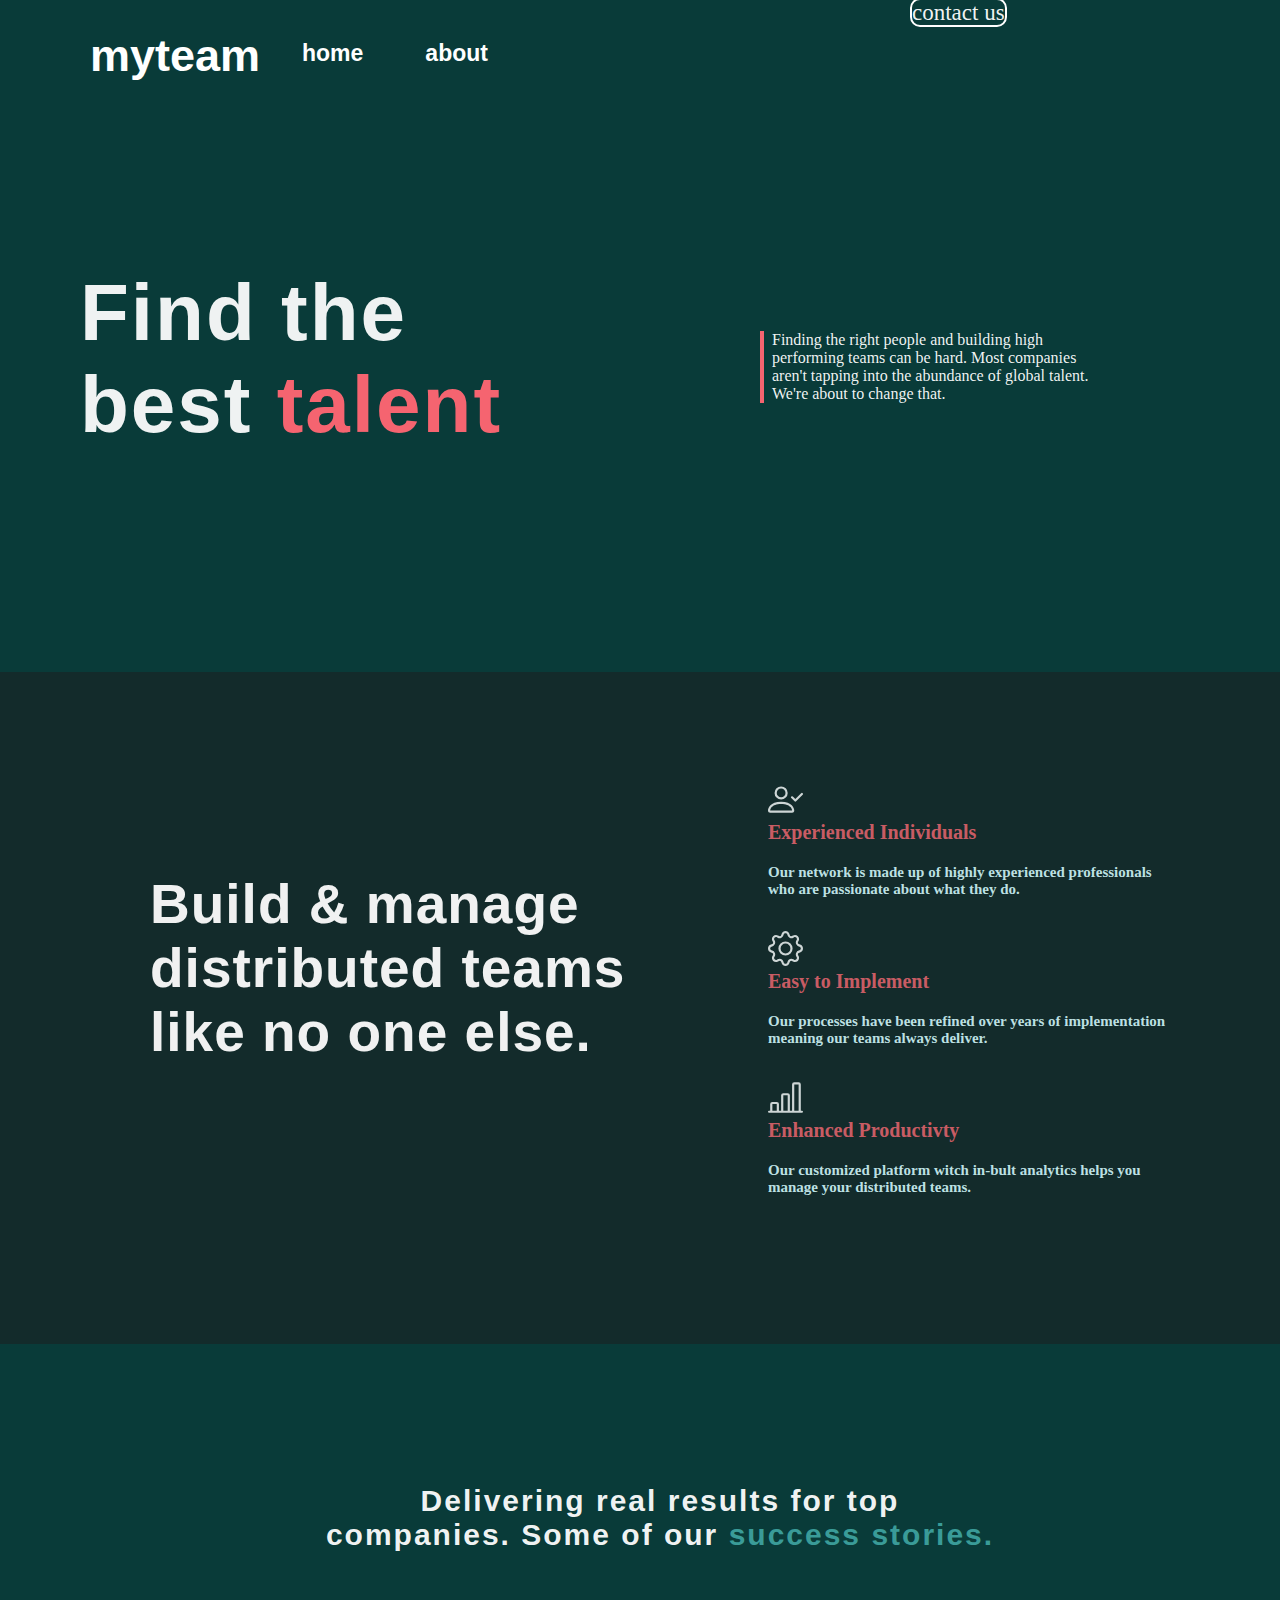
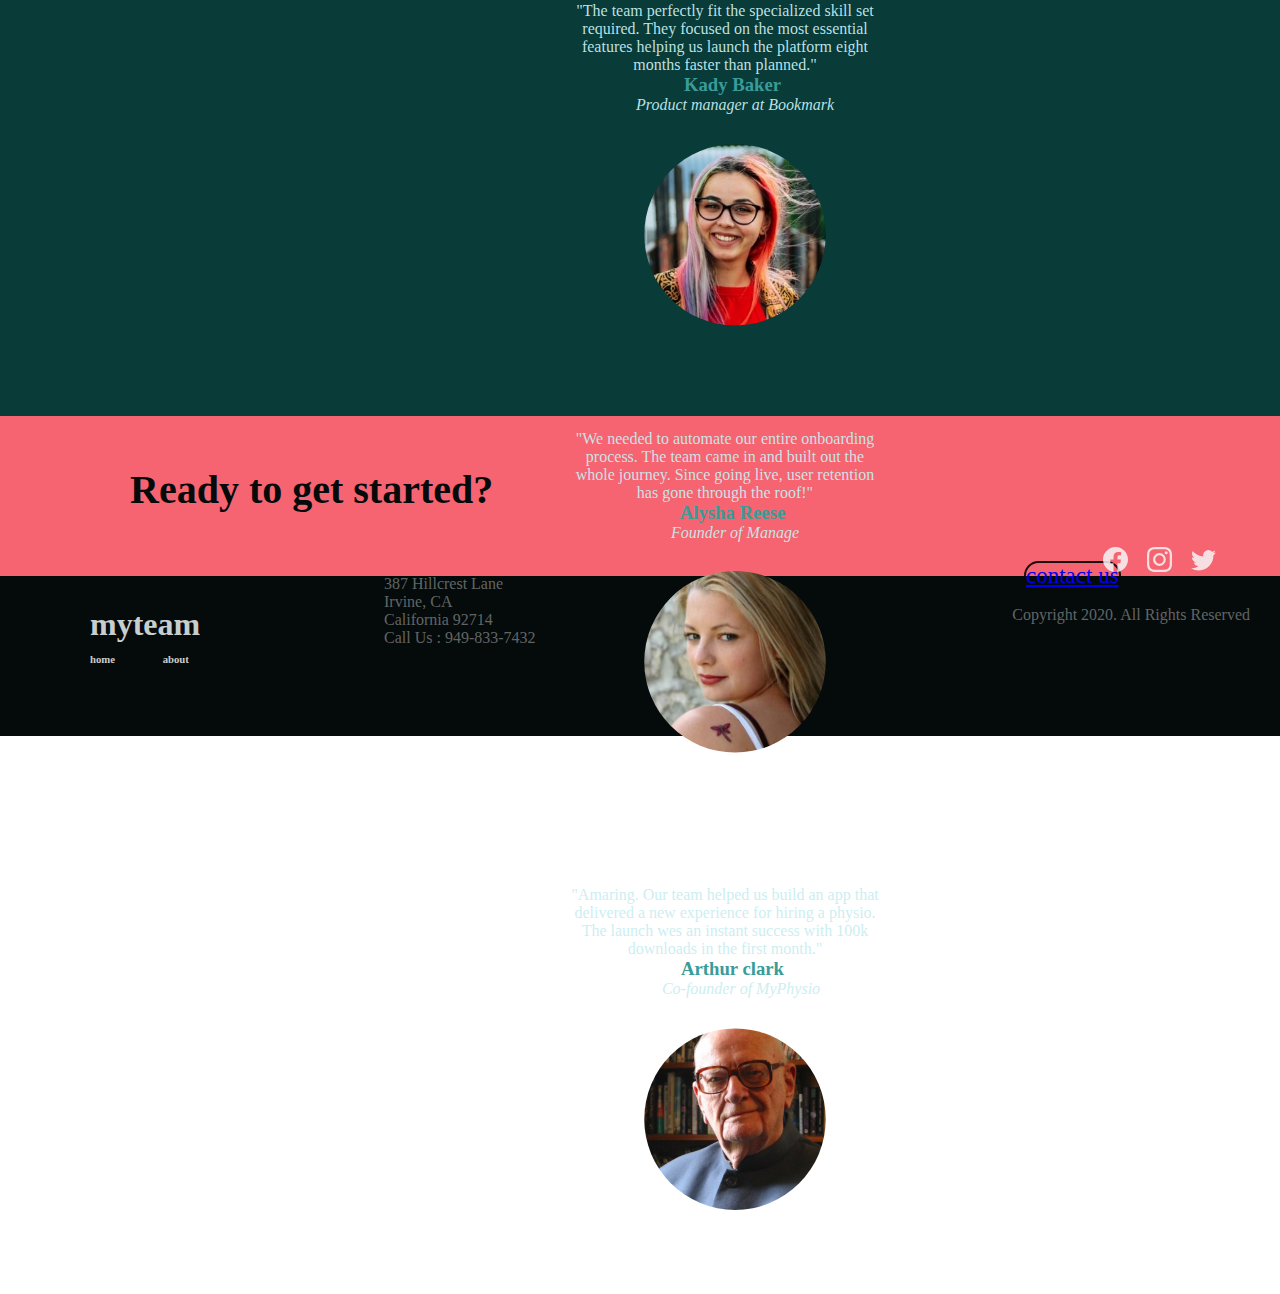
<file: Task 1/index.html>
<!DOCTYPE html>
<html lang="en">

<head>
    <meta charset="UTF-8">
    <meta http-equiv="X-UA-Compatible" content="IE=edge">
    <meta name="viewport" content="width=device-width, initial-scale=1.0">
    <link rel="stylesheet" href="style.css">
    <link href="https://cdn.jsdelivr.net/npm/bootstrap@5.0.2/dist/css/bootstrap.min.css" rel="stylesheet"
        integrity="sha384-EVSTQN3/azprG1Anm3QDgpJLIm9Nao0Yz1ztcQTwFspd3yD65VohhpuuCOmLASjC" crossorigin="anonymous">

    <title>Document</title>
</head>

<body>
    <div class="main">
        <div class="navbar">
            <div class="icon">
                <h2 class="logo">myteam</h2>
            </div>

            <div class="menu">
                <ul>
                    <li><a href="index.html">home</a></li>
                    <li><a href="about.html">about</a></li>
                </ul>
            </div>

            <div class="contact">
                <a class="btn" href="contact.html">contact us</a>
            </div>

        </div>
        <div class="content">
            <h1 class="h1">Find the <br><span>best <span class="col2">talent</span></span></h1>
            <p class="par">Finding the right people and building high <br> performing teams can be hard. Most companies
                <br> aren't tapping into the abundance of global talent. <br> We're about to change that.
            </p>
        </div>
    </div>
    <div class="middle1">
        <h2 class="h21">Build & manage <br> distributed teams <br> like no one else.</h2>
        <div class="imp">
            <svg xmlns="http://www.w3.org/2000/svg" width="35" height="35" fill="currentColor"
                class="bi bi-person-check" viewBox="0 0 16 16">
                <path
                    d="M6 8a3 3 0 1 0 0-6 3 3 0 0 0 0 6zm2-3a2 2 0 1 1-4 0 2 2 0 0 1 4 0zm4 8c0 1-1 1-1 1H1s-1 0-1-1 1-4 6-4 6 3 6 4zm-1-.004c-.001-.246-.154-.986-.832-1.664C9.516 10.68 8.289 10 6 10c-2.29 0-3.516.68-4.168 1.332-.678.678-.83 1.418-.832 1.664h10z" />
                <path fill-rule="evenodd"
                    d="M15.854 5.146a.5.5 0 0 1 0 .708l-3 3a.5.5 0 0 1-.708 0l-1.5-1.5a.5.5 0 0 1 .708-.708L12.5 7.793l2.646-2.647a.5.5 0 0 1 .708 0z" />
            </svg>
            <p class="highred">Experienced Individuals</p>
            <p class="spc">Our network is made up of highly experienced professionals <br> who are passionate about what
                they do.</p>
            <svg xmlns="http://www.w3.org/2000/svg" width="35" height="35" fill="currentColor" class="bi bi-gear"
                viewBox="0 0 16 16">
                <path
                    d="M8 4.754a3.246 3.246 0 1 0 0 6.492 3.246 3.246 0 0 0 0-6.492zM5.754 8a2.246 2.246 0 1 1 4.492 0 2.246 2.246 0 0 1-4.492 0z" />
                <path
                    d="M9.796 1.343c-.527-1.79-3.065-1.79-3.592 0l-.094.319a.873.873 0 0 1-1.255.52l-.292-.16c-1.64-.892-3.433.902-2.54 2.541l.159.292a.873.873 0 0 1-.52 1.255l-.319.094c-1.79.527-1.79 3.065 0 3.592l.319.094a.873.873 0 0 1 .52 1.255l-.16.292c-.892 1.64.901 3.434 2.541 2.54l.292-.159a.873.873 0 0 1 1.255.52l.094.319c.527 1.79 3.065 1.79 3.592 0l.094-.319a.873.873 0 0 1 1.255-.52l.292.16c1.64.893 3.434-.902 2.54-2.541l-.159-.292a.873.873 0 0 1 .52-1.255l.319-.094c1.79-.527 1.79-3.065 0-3.592l-.319-.094a.873.873 0 0 1-.52-1.255l.16-.292c.893-1.64-.902-3.433-2.541-2.54l-.292.159a.873.873 0 0 1-1.255-.52l-.094-.319zm-2.633.283c.246-.835 1.428-.835 1.674 0l.094.319a1.873 1.873 0 0 0 2.693 1.115l.291-.16c.764-.415 1.6.42 1.184 1.185l-.159.292a1.873 1.873 0 0 0 1.116 2.692l.318.094c.835.246.835 1.428 0 1.674l-.319.094a1.873 1.873 0 0 0-1.115 2.693l.16.291c.415.764-.42 1.6-1.185 1.184l-.291-.159a1.873 1.873 0 0 0-2.693 1.116l-.094.318c-.246.835-1.428.835-1.674 0l-.094-.319a1.873 1.873 0 0 0-2.692-1.115l-.292.16c-.764.415-1.6-.42-1.184-1.185l.159-.291A1.873 1.873 0 0 0 1.945 8.93l-.319-.094c-.835-.246-.835-1.428 0-1.674l.319-.094A1.873 1.873 0 0 0 3.06 4.377l-.16-.292c-.415-.764.42-1.6 1.185-1.184l.292.159a1.873 1.873 0 0 0 2.692-1.115l.094-.319z" />
            </svg>
            <p class="highred">Easy to Implement</p>
            <p class="spc">Our processes have been refined over years of implementation <br> meaning our teams always
                deliver.</p>
            <svg xmlns="http://www.w3.org/2000/svg" width="35" height="35" fill="currentColor"
                class="bi bi-bar-chart-line" viewBox="0 0 16 16">
                <path
                    d="M11 2a1 1 0 0 1 1-1h2a1 1 0 0 1 1 1v12h.5a.5.5 0 0 1 0 1H.5a.5.5 0 0 1 0-1H1v-3a1 1 0 0 1 1-1h2a1 1 0 0 1 1 1v3h1V7a1 1 0 0 1 1-1h2a1 1 0 0 1 1 1v7h1V2zm1 12h2V2h-2v12zm-3 0V7H7v7h2zm-5 0v-3H2v3h2z" />
            </svg>
            <p class="highred">Enhanced Productivty</p>
            <p class="spc">Our customized platform witch in-bult analytics helps you <br> manage your distributed teams.
            </p>
        </div>

    </div>
    <div class="middle2">
        <h2 class="h22">Delivering real results for top <br> companies. Some of our <span class="col1">success
                stories.</span></h2>
        <div id="box" class="row align-items-center">
            <div class="col">
                <p>"The team perfectly fit the specialized skill set <br> required. They focused on the most essential
                    <br> features helping us launch the platform eight <br> months faster than planned."
                </p>
                <h3 class="h3">Kady Baker</h3>
                <p class="pro"><i>Product manager at Bookmark</i></p>
                <img src="kady baker.jpg" width="15%" height="auto">
            </div>
            <div class="col">
                <p>"We needed to automate our entire onboarding <br> process. The team came in and built out the <br>
                    whole journey. Since going live, user retention <br> has gone through the roof!"</p>
                <h3 class="h3">Alysha Reese</h3>
                <p class="foun"><i>Founder of Manage</i></p>
                <img src="alysha reese.jpg" width="15%" height="auto">
            </div>
            <div class="col">
                <p>"Amaring. Our team helped us build an app that <br> delivered a new experience for hiring a physio.
                    <br> The launch wes an instant success with 100k <br> downloads in the first month."
                </p>
                <h3 class="h3">Arthur clark</h3>
                <p class="co"><i>Co-founder of MyPhysio</i></p>
                <img src="arthur clarke.jpg" width="15%" height="auto">
            </div>
        </div>

    </div>
    </div>
    <div class="middle3">
        <h2 class="h23">Ready to get started?</h2>
        <div class="mid">
            <a class="btn" href="contact.html">contact us</a>
        </div>

    </div>
    <div class="footer">
        <div class="footname">
            <h1 class="h1f">myteam</h1>
            <h6 class="h6">home <span class="dis">about</span></h6>
        </div>

        <div class="footadd">
            <p>387 Hillcrest Lane <br> Irvine, CA <br> California 92714 <br> Call Us : 949-833-7432</p>
        </div>

        <div class="footlink">
            <div class="link">
                <span class="li">
                    <a href="#"><svg xmlns="http://www.w3.org/2000/svg" width="25" height="25" fill="currentColor"
                            class="bi bi-facebook" viewBox="0 0 16 16">
                            <path
                                d="M16 8.049c0-4.446-3.582-8.05-8-8.05C3.58 0-.002 3.603-.002 8.05c0 4.017 2.926 7.347 6.75 7.951v-5.625h-2.03V8.05H6.75V6.275c0-2.017 1.195-3.131 3.022-3.131.876 0 1.791.157 1.791.157v1.98h-1.009c-.993 0-1.303.621-1.303 1.258v1.51h2.218l-.354 2.326H9.25V16c3.824-.604 6.75-3.934 6.75-7.951z" />
                        </svg></a>
                </span>
                <span class="li">
                    <a href="#"><svg xmlns="http://www.w3.org/2000/svg" width="25" height="25" fill="currentColor"
                            class="bi bi-instagram" viewBox="0 0 16 16">
                            <path
                                d="M8 0C5.829 0 5.556.01 4.703.048 3.85.088 3.269.222 2.76.42a3.917 3.917 0 0 0-1.417.923A3.927 3.927 0 0 0 .42 2.76C.222 3.268.087 3.85.048 4.7.01 5.555 0 5.827 0 8.001c0 2.172.01 2.444.048 3.297.04.852.174 1.433.372 1.942.205.526.478.972.923 1.417.444.445.89.719 1.416.923.51.198 1.09.333 1.942.372C5.555 15.99 5.827 16 8 16s2.444-.01 3.298-.048c.851-.04 1.434-.174 1.943-.372a3.916 3.916 0 0 0 1.416-.923c.445-.445.718-.891.923-1.417.197-.509.332-1.09.372-1.942C15.99 10.445 16 10.173 16 8s-.01-2.445-.048-3.299c-.04-.851-.175-1.433-.372-1.941a3.926 3.926 0 0 0-.923-1.417A3.911 3.911 0 0 0 13.24.42c-.51-.198-1.092-.333-1.943-.372C10.443.01 10.172 0 7.998 0h.003zm-.717 1.442h.718c2.136 0 2.389.007 3.232.046.78.035 1.204.166 1.486.275.373.145.64.319.92.599.28.28.453.546.598.92.11.281.24.705.275 1.485.039.843.047 1.096.047 3.231s-.008 2.389-.047 3.232c-.035.78-.166 1.203-.275 1.485a2.47 2.47 0 0 1-.599.919c-.28.28-.546.453-.92.598-.28.11-.704.24-1.485.276-.843.038-1.096.047-3.232.047s-2.39-.009-3.233-.047c-.78-.036-1.203-.166-1.485-.276a2.478 2.478 0 0 1-.92-.598 2.48 2.48 0 0 1-.6-.92c-.109-.281-.24-.705-.275-1.485-.038-.843-.046-1.096-.046-3.233 0-2.136.008-2.388.046-3.231.036-.78.166-1.204.276-1.486.145-.373.319-.64.599-.92.28-.28.546-.453.92-.598.282-.11.705-.24 1.485-.276.738-.034 1.024-.044 2.515-.045v.002zm4.988 1.328a.96.96 0 1 0 0 1.92.96.96 0 0 0 0-1.92zm-4.27 1.122a4.109 4.109 0 1 0 0 8.217 4.109 4.109 0 0 0 0-8.217zm0 1.441a2.667 2.667 0 1 1 0 5.334 2.667 2.667 0 0 1 0-5.334z" />
                        </svg></a>
                </span>
                <span class="li">
                    <a href="#"><svg xmlns="http://www.w3.org/2000/svg" width="25" height="25" fill="currentColor"
                            class="bi bi-twitter" viewBox="0 0 16 16">
                            <path
                                d="M5.026 15c6.038 0 9.341-5.003 9.341-9.334 0-.14 0-.282-.006-.422A6.685 6.685 0 0 0 16 3.542a6.658 6.658 0 0 1-1.889.518 3.301 3.301 0 0 0 1.447-1.817 6.533 6.533 0 0 1-2.087.793A3.286 3.286 0 0 0 7.875 6.03a9.325 9.325 0 0 1-6.767-3.429 3.289 3.289 0 0 0 1.018 4.382A3.323 3.323 0 0 1 .64 6.575v.045a3.288 3.288 0 0 0 2.632 3.218 3.203 3.203 0 0 1-.865.115 3.23 3.23 0 0 1-.614-.057 3.283 3.283 0 0 0 3.067 2.277A6.588 6.588 0 0 1 .78 13.58a6.32 6.32 0 0 1-.78-.045A9.344 9.344 0 0 0 5.026 15z" />
                        </svg></a>
                </span>
            </div>
            <p class="last">Copyright 2020. All Rights Reserved</p>

        </div>

    </div>
</body>

</html>
</file>
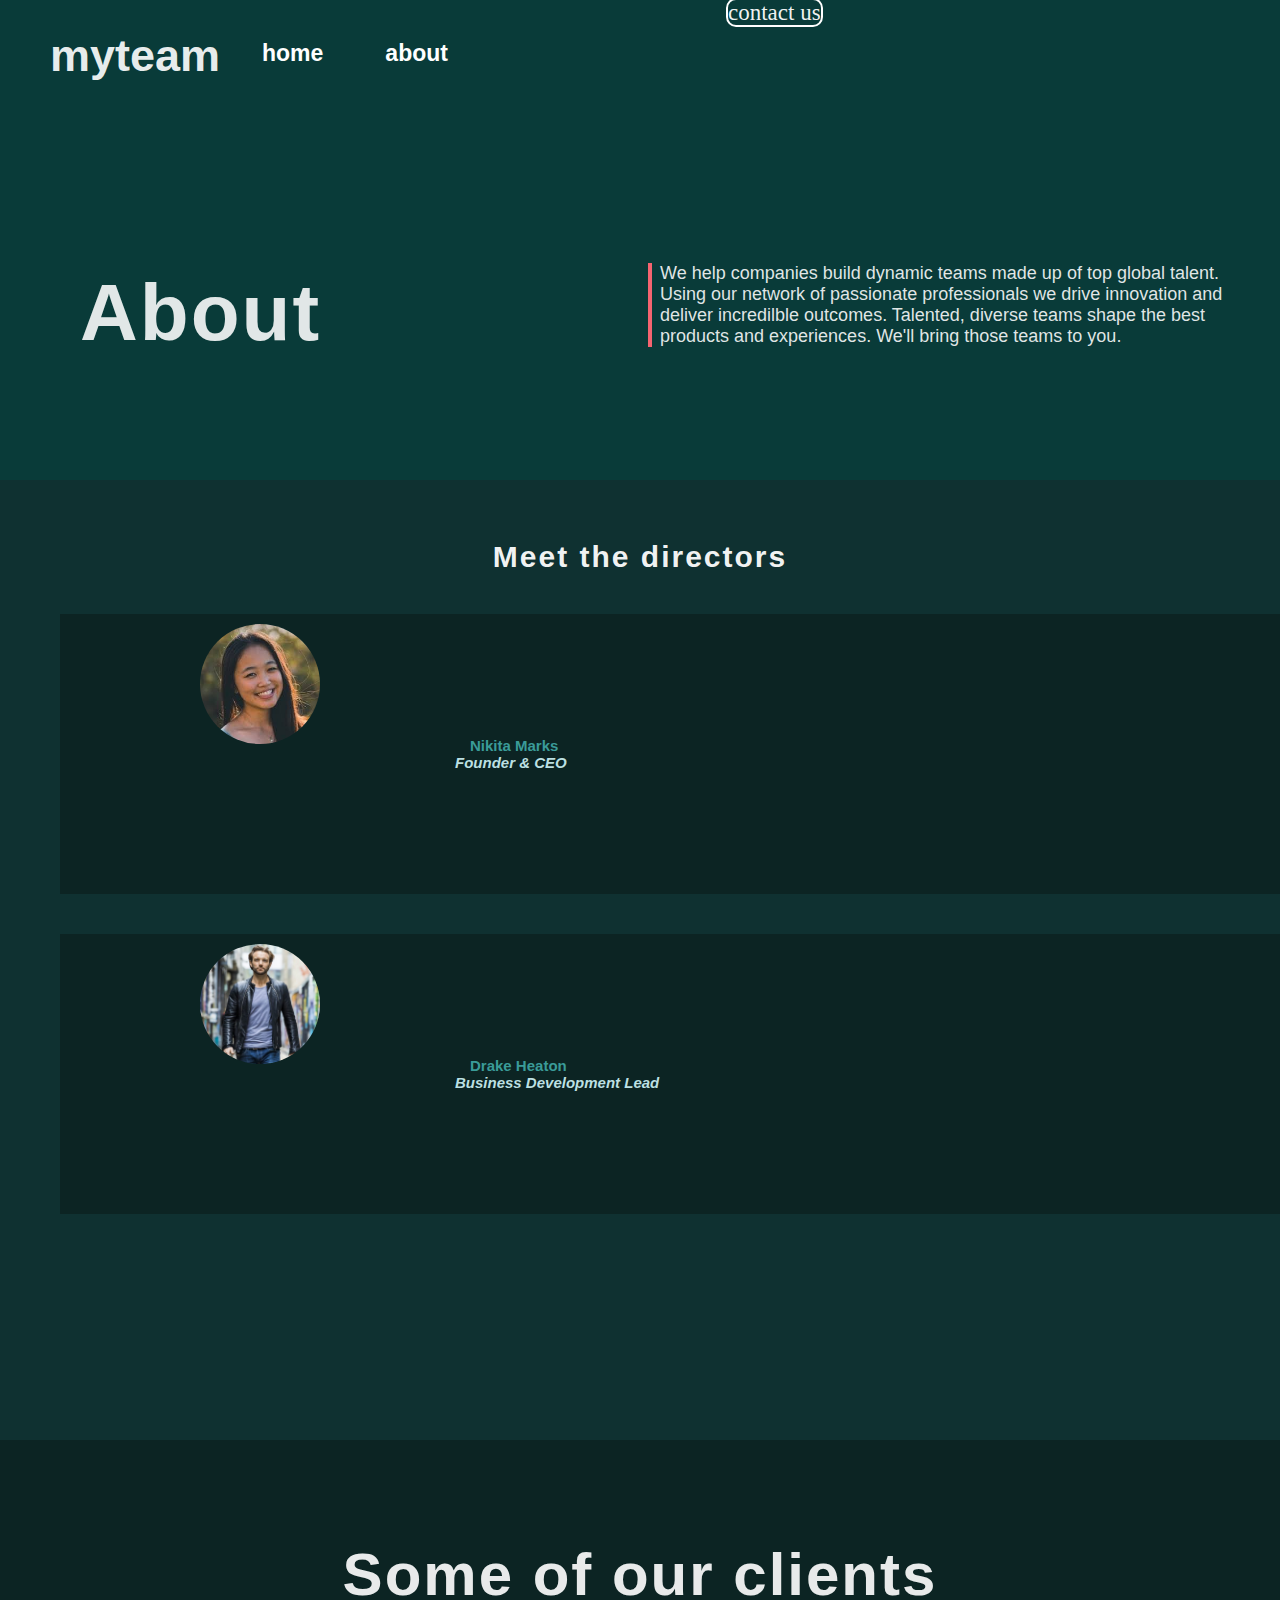
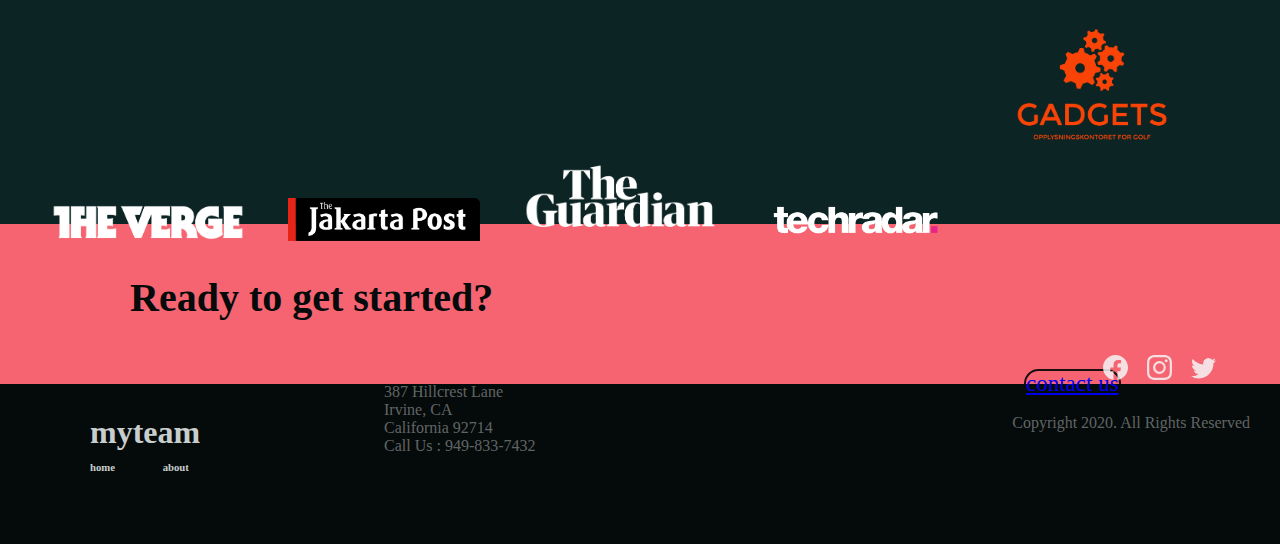
<file: Task 1/about.html>
<!DOCTYPE html>
<html lang="en">

<head>
    <meta charset="UTF-8">
    <meta http-equiv="X-UA-Compatible" content="IE=edge">
    <meta name="viewport" content="width=device-width, initial-scale=1.0">
    <link rel="stylesheet" href="abtstyle.css">
    <link href="https://cdn.jsdelivr.net/npm/bootstrap@5.0.2/dist/css/bootstrap.min.css" rel="stylesheet"
        integrity="sha384-EVSTQN3/azprG1Anm3QDgpJLIm9Nao0Yz1ztcQTwFspd3yD65VohhpuuCOmLASjC" crossorigin="anonymous">
    
    <title>Document</title>
</head>

<body>
    <div class="main">
        <div class="navbar">
            <div class="icon">
                <h2 class="logo">myteam</h2>
            </div>

            <div class="menu">
                <ul>
                    <li><a href="index.html">home</a></li>
                    <li><a href="about.html">about</a></li>
                </ul>
            </div>

            <div class="contact">
                <a class="btn" href="contact.html">contact us</a>
            </div>

        </div>
        <div class="content">
            <h1 class="h1">About</h1>
            <p class="par">We help companies build dynamic teams made up of top global talent. Using our <span>network
                    of
                    passionate professionals we drive innovation and deliver incredilble</span> <span>outcomes.
                    Talented, diverse teams
                    shape the best products and experiences. We'll</span> <span>bring those teams to you.</span>
            </p>
        </div>
    </div>
    <div class="middle1">
        <h2 class="h21">Meet the directors</h2>
        <div class="container">
            <div class="card" id="card1">

                <div class="img"><img src="nikita.jfif" width="120px"></div>
                <div class="content">
                    <h3>Nikita Marks <br><span>Founder & CEO</span></h3>
                </div>
                <a href="#"><svg xmlns="http://www.w3.org/2000/svg" width="40" height="40" fill="currentColor"
                        class="bi bi-plus-circle" onclick="showjs1()" viewBox="0 0 16 16">
                        <path d="M8 15A7 7 0 1 1 8 1a7 7 0 0 1 0 14zm0 1A8 8 0 1 0 8 0a8 8 0 0 0 0 16z" />
                        <path
                            d="M8 4a.5.5 0 0 1 .5.5v3h3a.5.5 0 0 1 0 1h-3v3a.5.5 0 0 1-1 0v-3h-3a.5.5 0 0 1 0-1h3v-3A.5.5 0 0 1 8 4z" />
                    </svg></a>

            </div>

            <div class="card_hidden" id="card1_hidden">
                <h3>Cristian Duncan</h3>
                <p>"Empowered teams create truly<br>amazing products.Set the north<br>star and let them follow it."</p>
                <div class="icons-flex">
                    <i class="bi bi-twitter"></i>
                    <i class="bi bi-linkedin"></i>
                </div>
                <svg xmlns="http://www.w3.org/2000/svg" width="40" height="40" fill="currentColor" class="bi bi-x-circle-fill" onclick="hidejs1()" viewBox="0 0 16 16">
                    <path d="M16 8A8 8 0 1 1 0 8a8 8 0 0 1 16 0zM5.354 4.646a.5.5 0 1 0-.708.708L7.293 8l-2.647 2.646a.5.5 0 0 0 .708.708L8 8.707l2.646 2.647a.5.5 0 0 0 .708-.708L8.707 8l2.647-2.646a.5.5 0 0 0-.708-.708L8 7.293 5.354 4.646z"/>
                  </svg>
            </div>

            <div class="card" id="card2">

                <div class="img"><img src="cristian.jfif" width="120px"></div>
                <div class="content">
                    <h3>Cristian Duncan <br><span>Co-founder & COO</span></h3>
                </div>
                <a href="#"><svg xmlns="http://www.w3.org/2000/svg" width="40" height="40" fill="currentColor"
                        class="bi bi-plus-circle" onclick="showjs2()" viewBox="0 0 16 16">
                        <path d="M8 15A7 7 0 1 1 8 1a7 7 0 0 1 0 14zm0 1A8 8 0 1 0 8 0a8 8 0 0 0 0 16z" />
                        <path
                            d="M8 4a.5.5 0 0 1 .5.5v3h3a.5.5 0 0 1 0 1h-3v3a.5.5 0 0 1-1 0v-3h-3a.5.5 0 0 1 0-1h3v-3A.5.5 0 0 1 8 4z" />
                    </svg></a>

            </div>

            <div class="card_hidden" id="card2_hidden">
                <h5>Cristian Duncan</h5>
                <p>"Empowered teams create truly<br>amazing products.Set the north<br>star and let them follow it."</p>
                <div class="icons-flex">
                    <i class="bi bi-twitter"></i>
                    <i class="bi bi-linkedin"></i>
                </div>
                <i class="bi bi-x-circle-fill plusicon" onclick="hidejs2()"></i>
            </div>

            <div class="card" id="card3">

                <div class="img"><img src="cruz.jpg" width="120px"></div>
                <div class="content">
                    <h3>Cruz Hamer <br><span>Co-founder & CTO</span></h3>
                </div>
                <a href="#"><svg xmlns="http://www.w3.org/2000/svg" width="40" height="40" fill="currentColor"
                        class="bi bi-plus-circle" onclick="showjs3()" viewBox="0 0 16 16">
                        <path d="M8 15A7 7 0 1 1 8 1a7 7 0 0 1 0 14zm0 1A8 8 0 1 0 8 0a8 8 0 0 0 0 16z" />
                        <path
                            d="M8 4a.5.5 0 0 1 .5.5v3h3a.5.5 0 0 1 0 1h-3v3a.5.5 0 0 1-1 0v-3h-3a.5.5 0 0 1 0-1h3v-3A.5.5 0 0 1 8 4z" />
                    </svg></a>

            </div>

            <div class="card_hidden" id="card3_hidden">
                <h5>Cristian Duncan</h5>
                <p>"Empowered teams create truly<br>amazing products.Set the north<br>star and let them follow it."</p>
                <div class="icons-flex">
                    <i class="bi bi-twitter"></i>
                    <i class="bi bi-linkedin"></i>
                </div>
                <i class="bi bi-x-circle-fill plusicon" onclick="hidejs3()"></i>
            </div>

        </div>
        <div class="container">
            <div class="card" id="card4">

                <div class="img"><img src="drake.jpg" width="120px"></div>
                <div class="content">
                    <h3>Drake Heaton<br><span>Business Development Lead</span></h3>

                </div>
                <a href="#"><svg xmlns="http://www.w3.org/2000/svg" width="40" height="40" fill="currentColor"
                        class="bi bi-plus-circle" onclick="showjs4()" viewBox="0 0 16 16">
                        <path d="M8 15A7 7 0 1 1 8 1a7 7 0 0 1 0 14zm0 1A8 8 0 1 0 8 0a8 8 0 0 0 0 16z" />
                        <path
                            d="M8 4a.5.5 0 0 1 .5.5v3h3a.5.5 0 0 1 0 1h-3v3a.5.5 0 0 1-1 0v-3h-3a.5.5 0 0 1 0-1h3v-3A.5.5 0 0 1 8 4z" />
                    </svg></a>

            </div>

            <div class="card_hidden" id="card4_hidden">
                <h5>Cristian Duncan</h5>
                <p>"Empowered teams create truly<br>amazing products.Set the north<br>star and let them follow it."</p>
                <div class="icons-flex">
                    <i class="bi bi-twitter"></i>
                    <i class="bi bi-linkedin"></i>
                </div>
                <i class="bi bi-x-circle-fill plusicon" onclick="hidejs4()"></i>
            </div>

            <div class="card" id="card5">

                <div class="img"><img src="griffin.jfif" width="120px"></div>
                <div class="content">

                    <h3>Griffin Wise <br><span>Lead Marketing</span></h3>
                </div>
                <a href="#"><svg xmlns="http://www.w3.org/2000/svg" width="40" height="40" fill="currentColor"
                        class="bi bi-plus-circle" onclick="showjs5()" viewBox="0 0 16 16">
                        <path d="M8 15A7 7 0 1 1 8 1a7 7 0 0 1 0 14zm0 1A8 8 0 1 0 8 0a8 8 0 0 0 0 16z" />
                        <path
                            d="M8 4a.5.5 0 0 1 .5.5v3h3a.5.5 0 0 1 0 1h-3v3a.5.5 0 0 1-1 0v-3h-3a.5.5 0 0 1 0-1h3v-3A.5.5 0 0 1 8 4z" />
                    </svg></a>

            </div>

            <div class="card_hidden" id="card5_hidden">
                <h5>Cristian Duncan</h5>
                <p>"Empowered teams create truly<br>amazing products.Set the north<br>star and let them follow it."</p>
                <div class="icons-flex">
                    <i class="bi bi-twitter"></i>
                    <i class="bi bi-linkedin"></i>
                </div>
                <i class="bi bi-x-circle-fill plusicon" onclick="hidejs5()"></i>
            </div>

            <div class="card" id="card6">

                <div class="img"><img src="aden.jfif" width="120px"></div>
                <div class="content">
                    <h3>Aden Allan <br><span>Business Analyist</span></h3>
                </div>
                <a href="#"><svg xmlns="http://www.w3.org/2000/svg" width="40" height="40" fill="currentColor"
                        class="bi bi-plus-circle" onclick="showjs6()" viewBox="0 0 16 16">
                        <path d="M8 15A7 7 0 1 1 8 1a7 7 0 0 1 0 14zm0 1A8 8 0 1 0 8 0a8 8 0 0 0 0 16z" />
                        <path
                            d="M8 4a.5.5 0 0 1 .5.5v3h3a.5.5 0 0 1 0 1h-3v3a.5.5 0 0 1-1 0v-3h-3a.5.5 0 0 1 0-1h3v-3A.5.5 0 0 1 8 4z" />
                    </svg></a>

            </div>

            <div class="card_hidden" id="card6_hidden">
                <h5>Cristian Duncan</h5>
                <p>"Empowered teams create truly<br>amazing products.Set the north<br>star and let them follow it."</p>
                <div class="icons-flex">
                    <i class="bi bi-twitter"></i>
                    <i class="bi bi-linkedin"></i>
                </div>
                <i class="bi bi-x-circle-fill plusicon" onclick="hidejs6()"></i>
            </div>

        </div>
    </div>
    <div class="middle2">
        <h2 class="h22">Some of our clients</h2>
        <div class="text">
            <span><img class="img1" src="theverge.png" width="15%" height="auto"></span>
            <span><img class="img2" src="thejakartapost.png" width="15%" height="auto"></span>
            <span><img class="img3" src="theguardian.png" width="15%" height="auto"></span>
            <span><img class="img4" src="techradar.png" width="15%" height="auto"></span>
            <span><img class="img5" src="gadgets.png" width="15%" height="auto"></span>
        </div>

    </div>
    </div>
    <div class="middle3">
        <h2 class="h23">Ready to get started?</h2>
        <div class="mid">
            <a class="btn" href="contact.html">contact us</a>
        </div>

    </div>
    <div class="footer">
        <div class="footname">
            <h1 class="h1f">myteam</h1>
            <h6 class="h6">home <span class="dis">about</span></h6>
        </div>

        <div class="footadd">
            <p>387 Hillcrest Lane <br> Irvine, CA <br> California 92714 <br> Call Us : 949-833-7432</p>
        </div>

        <div class="footlink">
            <div class="link">
                <span class="li">
                    <a href="#"><svg xmlns="http://www.w3.org/2000/svg" width="25" height="25" fill="currentColor"
                            class="bi bi-facebook" viewBox="0 0 16 16">
                            <path
                                d="M16 8.049c0-4.446-3.582-8.05-8-8.05C3.58 0-.002 3.603-.002 8.05c0 4.017 2.926 7.347 6.75 7.951v-5.625h-2.03V8.05H6.75V6.275c0-2.017 1.195-3.131 3.022-3.131.876 0 1.791.157 1.791.157v1.98h-1.009c-.993 0-1.303.621-1.303 1.258v1.51h2.218l-.354 2.326H9.25V16c3.824-.604 6.75-3.934 6.75-7.951z" />
                        </svg></a>
                </span>
                <span class="li">
                    <a href="#"><svg xmlns="http://www.w3.org/2000/svg" width="25" height="25" fill="currentColor"
                            class="bi bi-instagram" viewBox="0 0 16 16">
                            <path
                                d="M8 0C5.829 0 5.556.01 4.703.048 3.85.088 3.269.222 2.76.42a3.917 3.917 0 0 0-1.417.923A3.927 3.927 0 0 0 .42 2.76C.222 3.268.087 3.85.048 4.7.01 5.555 0 5.827 0 8.001c0 2.172.01 2.444.048 3.297.04.852.174 1.433.372 1.942.205.526.478.972.923 1.417.444.445.89.719 1.416.923.51.198 1.09.333 1.942.372C5.555 15.99 5.827 16 8 16s2.444-.01 3.298-.048c.851-.04 1.434-.174 1.943-.372a3.916 3.916 0 0 0 1.416-.923c.445-.445.718-.891.923-1.417.197-.509.332-1.09.372-1.942C15.99 10.445 16 10.173 16 8s-.01-2.445-.048-3.299c-.04-.851-.175-1.433-.372-1.941a3.926 3.926 0 0 0-.923-1.417A3.911 3.911 0 0 0 13.24.42c-.51-.198-1.092-.333-1.943-.372C10.443.01 10.172 0 7.998 0h.003zm-.717 1.442h.718c2.136 0 2.389.007 3.232.046.78.035 1.204.166 1.486.275.373.145.64.319.92.599.28.28.453.546.598.92.11.281.24.705.275 1.485.039.843.047 1.096.047 3.231s-.008 2.389-.047 3.232c-.035.78-.166 1.203-.275 1.485a2.47 2.47 0 0 1-.599.919c-.28.28-.546.453-.92.598-.28.11-.704.24-1.485.276-.843.038-1.096.047-3.232.047s-2.39-.009-3.233-.047c-.78-.036-1.203-.166-1.485-.276a2.478 2.478 0 0 1-.92-.598 2.48 2.48 0 0 1-.6-.92c-.109-.281-.24-.705-.275-1.485-.038-.843-.046-1.096-.046-3.233 0-2.136.008-2.388.046-3.231.036-.78.166-1.204.276-1.486.145-.373.319-.64.599-.92.28-.28.546-.453.92-.598.282-.11.705-.24 1.485-.276.738-.034 1.024-.044 2.515-.045v.002zm4.988 1.328a.96.96 0 1 0 0 1.92.96.96 0 0 0 0-1.92zm-4.27 1.122a4.109 4.109 0 1 0 0 8.217 4.109 4.109 0 0 0 0-8.217zm0 1.441a2.667 2.667 0 1 1 0 5.334 2.667 2.667 0 0 1 0-5.334z" />
                        </svg></a>
                </span>
                <span class="li">
                    <a href="#"><svg xmlns="http://www.w3.org/2000/svg" width="25" height="25" fill="currentColor"
                            class="bi bi-twitter" viewBox="0 0 16 16">
                            <path
                                d="M5.026 15c6.038 0 9.341-5.003 9.341-9.334 0-.14 0-.282-.006-.422A6.685 6.685 0 0 0 16 3.542a6.658 6.658 0 0 1-1.889.518 3.301 3.301 0 0 0 1.447-1.817 6.533 6.533 0 0 1-2.087.793A3.286 3.286 0 0 0 7.875 6.03a9.325 9.325 0 0 1-6.767-3.429 3.289 3.289 0 0 0 1.018 4.382A3.323 3.323 0 0 1 .64 6.575v.045a3.288 3.288 0 0 0 2.632 3.218 3.203 3.203 0 0 1-.865.115 3.23 3.23 0 0 1-.614-.057 3.283 3.283 0 0 0 3.067 2.277A6.588 6.588 0 0 1 .78 13.58a6.32 6.32 0 0 1-.78-.045A9.344 9.344 0 0 0 5.026 15z" />
                        </svg></a>
                </span>
            </div>
            <p class="last">Copyright 2020. All Rights Reserved</p>

        </div>

    </div>

    <script>
        var btn1=document.getElementById("card1");
        var close1=document.getElementById("card1_hidden");
        function showjs1(){
            card1.style.display="none";
            card1_hidden.style.display="block";
        }
        function hidejs1(){
            card1.style.display="block";
            card1_hidden.style.display="none";
        }
        var btn2=document.getElementById("card2");
        var close2=document.getElementById("card2_hidden");
        function showjs2(){
            card2.style.display="none";
            card2_hidden.style.display="block";
        }
        function hidejs2(){
            card2.style.display="block";
            card2_hidden.style.display="none";
        }
        var btn3=document.getElementById("card3");
        var close3=document.getElementById("card3_hidden");
        function showjs3(){
            card3.style.display="none";
            card3_hidden.style.display="block";
        }
        function hidejs3(){
            card3.style.display="block";
            card3_hidden.style.display="none";
        }
        var btn4=document.getElementById("card4");
        var close4=document.getElementById("card4_hidden");
        function showjs4(){
            card4.style.display="none";
            card4_hidden.style.display="block";
        }
        function hidejs4(){
            card4.style.display="block";
            card4_hidden.style.display="none";
        }
        var btn5=document.getElementById("card5");
        var close5=document.getElementById("card5_hidden");
        function showjs5(){
            card5.style.display="none";
            card5_hidden.style.display="block";
        }
        function hidejs5(){
            card5.style.display="block";
            card5_hidden.style.display="none";
        }
        var btn6=document.getElementById("card6");
        var close6=document.getElementById("card6_hidden");
        function showjs6(){
            card6.style.display="none";
            card6_hidden.style.display="block";
        }
        function hidejs6(){
            card6.style.display="block";
            card6_hidden.style.display="none";
        }
    </script>

</body>

</html>
</file>
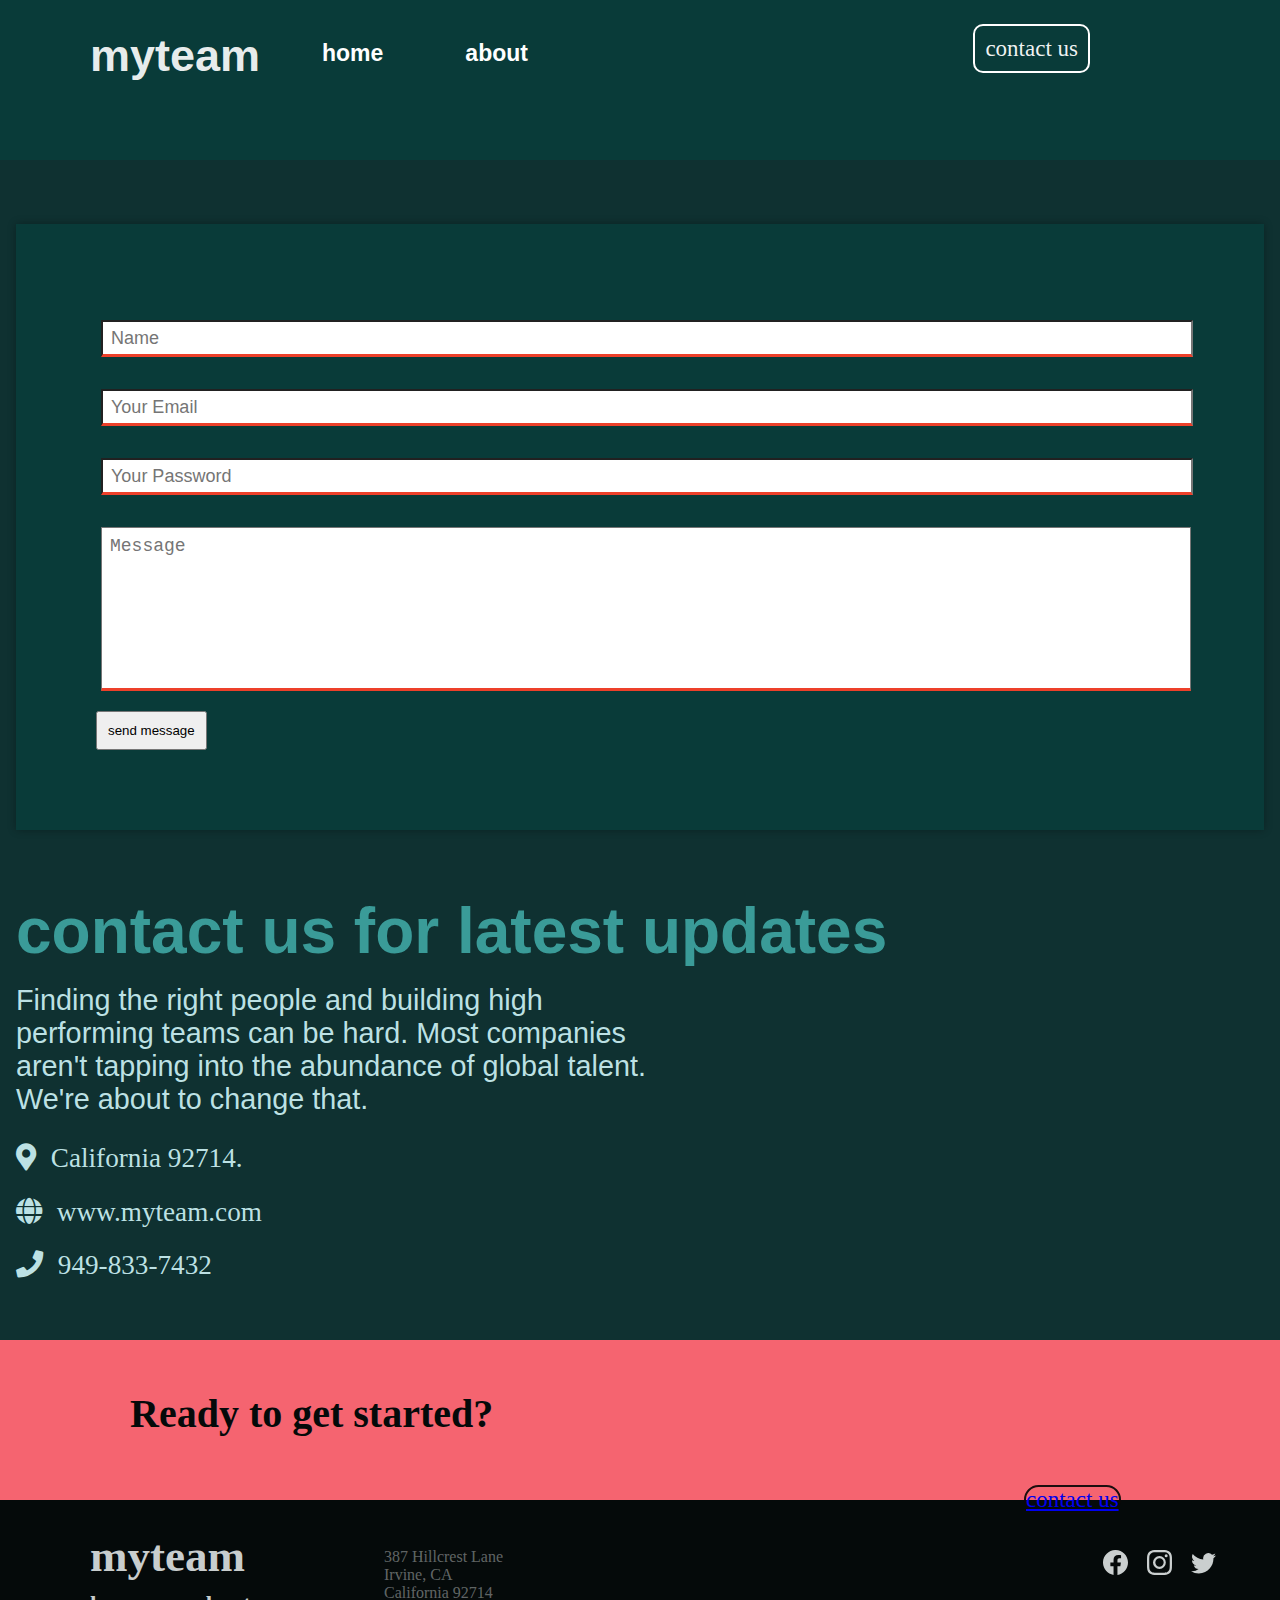
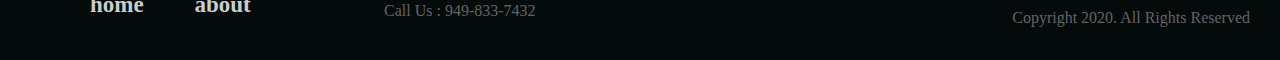
<file: Task 1/contact.html>
<!DOCTYPE html>
<html lang="en">

<head>
    <meta charset="UTF-8">
    <meta http-equiv="X-UA-Compatible" content="IE=edge">
    <meta name="viewport" content="width=device-width, initial-scale=1.0">
    <link rel="stylesheet" href="constyle.css">
    <link rel="stylesheet" href="https://cdnjs.cloudflare.com/ajax/libs/font-awesome/5.15.2/css/all.min.css">

    <title>Contact</title>
</head>
<body>
    <div class="main">
        <div class="navbar">
            <div class="icon">
                <h2 class="logo">myteam</h2>
            </div>

            <div class="menu">
                <ul>
                    <li><a href="index.html">home</a></li>
                    <li><a href="about.html">about</a></li>
                </ul>
            </div>

            <div class="contact">
                <a class="btn" href="contact.html">contact us</a>
            </div>

        </div>
    </div>
    <section class="contact1">

        <form class="form" action="">
    
            <input type="text" class="box" placeholder="name">
            <input type="email" class="box" placeholder="your email">
            <input type="password" class="box" placeholder="your password">
            <textarea name="" id="" cols="30" rows="10" class="box message" placeholder="message"></textarea>
        
            <input type="submit" class="btn1" value="send message">
        
        </form>
        
        <div class="content">
        
            <h3>contact us for latest updates</h3>
            <p>Finding the right people and building high <br> performing teams can be hard. Most companies
                <br> aren't tapping into the abundance of global talent. <br> We're about to change that.</p>
            <div class="icons">
                <i class="fas fa-map-marker-alt"></i> California 92714.
            </div>
            <div class="icons">
                <i class="fas fa-globe"></i> www.myteam.com
            </div>
            <div class="icons">
                <i class="fas fa-phone"></i> 949-833-7432
            </div>
        
        </div>
    
    </section>
    <div class="middle3">
        <h2 class="h23">Ready to get started?</h2>
        <div class="mid11">
            <a class="btn11" href="contact.html">contact us</a>
        </div>

    </div>
    <div class="footer">
        <div class="footname">
            <h1 class="h1f">myteam</h1>
            <h6 class="h6">home <span class="dis">about</span></h6>
        </div>

        <div class="footadd">
            <p>387 Hillcrest Lane <br> Irvine, CA <br> California 92714 <br> Call Us : 949-833-7432</p>
        </div>

        <div class="footlink">
            <div class="link">
                <span class="li">
                    <a href="#"><svg xmlns="http://www.w3.org/2000/svg" width="25" height="25" fill="currentColor"
                            class="bi bi-facebook" viewBox="0 0 16 16">
                            <path
                                d="M16 8.049c0-4.446-3.582-8.05-8-8.05C3.58 0-.002 3.603-.002 8.05c0 4.017 2.926 7.347 6.75 7.951v-5.625h-2.03V8.05H6.75V6.275c0-2.017 1.195-3.131 3.022-3.131.876 0 1.791.157 1.791.157v1.98h-1.009c-.993 0-1.303.621-1.303 1.258v1.51h2.218l-.354 2.326H9.25V16c3.824-.604 6.75-3.934 6.75-7.951z" />
                        </svg></a>
                </span>
                <span class="li">
                    <a href="#"><svg xmlns="http://www.w3.org/2000/svg" width="25" height="25" fill="currentColor"
                            class="bi bi-instagram" viewBox="0 0 16 16">
                            <path
                                d="M8 0C5.829 0 5.556.01 4.703.048 3.85.088 3.269.222 2.76.42a3.917 3.917 0 0 0-1.417.923A3.927 3.927 0 0 0 .42 2.76C.222 3.268.087 3.85.048 4.7.01 5.555 0 5.827 0 8.001c0 2.172.01 2.444.048 3.297.04.852.174 1.433.372 1.942.205.526.478.972.923 1.417.444.445.89.719 1.416.923.51.198 1.09.333 1.942.372C5.555 15.99 5.827 16 8 16s2.444-.01 3.298-.048c.851-.04 1.434-.174 1.943-.372a3.916 3.916 0 0 0 1.416-.923c.445-.445.718-.891.923-1.417.197-.509.332-1.09.372-1.942C15.99 10.445 16 10.173 16 8s-.01-2.445-.048-3.299c-.04-.851-.175-1.433-.372-1.941a3.926 3.926 0 0 0-.923-1.417A3.911 3.911 0 0 0 13.24.42c-.51-.198-1.092-.333-1.943-.372C10.443.01 10.172 0 7.998 0h.003zm-.717 1.442h.718c2.136 0 2.389.007 3.232.046.78.035 1.204.166 1.486.275.373.145.64.319.92.599.28.28.453.546.598.92.11.281.24.705.275 1.485.039.843.047 1.096.047 3.231s-.008 2.389-.047 3.232c-.035.78-.166 1.203-.275 1.485a2.47 2.47 0 0 1-.599.919c-.28.28-.546.453-.92.598-.28.11-.704.24-1.485.276-.843.038-1.096.047-3.232.047s-2.39-.009-3.233-.047c-.78-.036-1.203-.166-1.485-.276a2.478 2.478 0 0 1-.92-.598 2.48 2.48 0 0 1-.6-.92c-.109-.281-.24-.705-.275-1.485-.038-.843-.046-1.096-.046-3.233 0-2.136.008-2.388.046-3.231.036-.78.166-1.204.276-1.486.145-.373.319-.64.599-.92.28-.28.546-.453.92-.598.282-.11.705-.24 1.485-.276.738-.034 1.024-.044 2.515-.045v.002zm4.988 1.328a.96.96 0 1 0 0 1.92.96.96 0 0 0 0-1.92zm-4.27 1.122a4.109 4.109 0 1 0 0 8.217 4.109 4.109 0 0 0 0-8.217zm0 1.441a2.667 2.667 0 1 1 0 5.334 2.667 2.667 0 0 1 0-5.334z" />
                        </svg></a>
                </span>
                <span class="li">
                    <a href="#"><svg xmlns="http://www.w3.org/2000/svg" width="25" height="25" fill="currentColor"
                            class="bi bi-twitter" viewBox="0 0 16 16">
                            <path
                                d="M5.026 15c6.038 0 9.341-5.003 9.341-9.334 0-.14 0-.282-.006-.422A6.685 6.685 0 0 0 16 3.542a6.658 6.658 0 0 1-1.889.518 3.301 3.301 0 0 0 1.447-1.817 6.533 6.533 0 0 1-2.087.793A3.286 3.286 0 0 0 7.875 6.03a9.325 9.325 0 0 1-6.767-3.429 3.289 3.289 0 0 0 1.018 4.382A3.323 3.323 0 0 1 .64 6.575v.045a3.288 3.288 0 0 0 2.632 3.218 3.203 3.203 0 0 1-.865.115 3.23 3.23 0 0 1-.614-.057 3.283 3.283 0 0 0 3.067 2.277A6.588 6.588 0 0 1 .78 13.58a6.32 6.32 0 0 1-.78-.045A9.344 9.344 0 0 0 5.026 15z" />
                        </svg></a>
                </span>
            </div>
            <p class="last">Copyright 2020. All Rights Reserved</p>

        </div>

    </div>
</body>
</html>
</file>
<file: Task 1/style.css>
*{
    margin: 0;
    padding: 0;
}
.main{
    width: 100%;
    background-color: rgb(9, 59, 57);
    background-size: cover;
    height: 42rem;
}

.navbar{
    width: 1200px;
    height: 75px;
    margin: auto;
}
.icon{
    width: 200px;
    float: left;
    height: 70px;
}
.logo{
    color: white;
    font-size: 45px;
    font-family: Arial;
    padding-left: 50px;
    float: left;
    padding-top: 30px;
}
.menu{
    width: 400px;
    float: left;
    height: 70px;
}
ul{
    float: left;
    display: flex;
    justify-content: center;
    align-items: center;
}
ul li{
    list-style: none;
    margin-left: 62px;
    margin-top: 40px;
    font-size: 23px;
}
ul li a{
    text-decoration: none;
    color: white;
    font-family: Arial;
    font-weight: bold;
    transition: 0.4s ease-in-out;
}
ul li a:hover{
    color: rgb(245, 100, 112);
}
.contact{
    width: 330px;
    float: left;
    margin-left: 270px;
}
.contact .btn{
    text-decoration: none;
    border: 2px solid white;
    border-radius: 10px;
    margin-top: 27px;
    color: rgba(255, 255, 255, 0.938);
    font-size: 23px;
    transition: 0.4s ease-in-out;
}
.btn:hover{
    background-color: rgb(245, 100, 112);
}
.content{
    width: 1200px;
    margin: auto;
    color: rgba(255, 255, 255, 0.938);
}
.content .par{
    margin-left: 45rem;
    margin-top: -10%;
    font-family: 'Segoe UI';
    border-left: 4px solid rgb(245, 100, 112);
    padding-left: 8px;
}
.content .h1{
    font-family: sans-serif;
    font-size: 80px;
    margin-top: 12rem;
    margin-left: 40px;
    letter-spacing: 2px;
    font-weight: bold;
}
.content .col2{
    color: rgb(245, 100, 112);
}
.middle1{
    width: 100%;
    background-color: rgb(19, 43, 43);
    background-size: cover;
    height: 42rem;
}
.middle1 .h21{
    font-family: sans-serif;
    font-size: 55px;
    padding-left: 150px;
    padding-top: 200px;
    letter-spacing: 1px;
    color: rgba(255, 255, 255, 0.938);
    font-weight: bolder;
}
.imp{
    color: hsla(0, 0%, 100%, 0.938);
    margin-left: 48rem;
    margin-top: -22%;
    font-size: 15px;
    font-weight: bold;
    color: rgba(200, 237, 240, 0.938);
}
.highred{
    color: rgba(226, 99, 109, 0.89);
    font-size: 20px;
    font-weight: bold;
    margin-bottom: 20px;
}
.spc{
    margin-bottom: 33px;
}
.middle2{
    width: 100%;
    background-color: rgb(9, 59, 57);
    background-size: cover;
    height: 42rem;
}
.middle2 .h22{
    font-family: sans-serif;
    font-size: 30px;
    text-align: center;
    padding-top: 140px;
    margin-left: 40px;
    letter-spacing: 2px;
    color: rgba(255, 255, 255, 0.938);
    font-weight: bold;
}
.middle2 .h22 .col1{
    color: rgb(58, 155, 152);
}
.col{
    width: 100%;
    padding: 50px;
    color: rgba(200, 237, 240, 0.938);
    text-align: center;
}
.col .h3{
    color: rgb(58, 155, 152);
    margin-left: 15px;
}
.col i{
    margin-left: 20px;
}
.col .pro{
    margin-bottom: 30px;
}
.col .foun{
    margin-left: 30x;
}
.col .co{
    margin-left: 12px;
}
img{
    clip-path: circle();
    margin-left: 20px;
}
#box{
    margin-left: 70px;
}
.middle3{
    width: 100%;
    background-color: rgb(245, 100, 112);
    background-size: cover;
    height: 10rem;
}
.middle3 .h23{
    font-size: 40px;
    font-family:  'Segoe UI';
    font-weight: bold;
    padding: 50px;
    margin-left: 80px;
    color: rgb(5, 10, 10);
}
.mid .btn{
    font-size: 23px;
    margin-left: 80%;
    margin-top: -170px;
    border: 2px solid rgba(12, 9, 9, 0.938);
    border-radius: 40px;
}
.mid .btn:hover{
    background-color: rgba(255, 255, 255, 0.938);
}
.footer{
    width: 100%;
    background-color: rgb(5, 10, 10);
    background-size: cover;
    height: 10rem;
}
.footname{
    padding: 30px;
    margin-left: 60px;
    font-weight: bold;
    color:rgba(245, 250, 250, 0.822);
}
.h6{
    padding-top: 10px;
}
.footname .dis{
    margin-left: 45px;
}
.footadd{
    margin-left: 30%;
    margin-top: -120px;
    color: #f5fafa63;  
}
.footlink{
    align-items: right;
    color: rgba(245, 250, 250, 0.822);
}
.link{
    color: rgba(245, 250, 250, 0.822);
    margin-top: -100px;
    margin-left: 85%;
}
svg{
    color: rgba(245, 250, 250, 0.822);  
}
.li{
    margin-left: 15px;
}
.last{
    text-align: right;
    padding: 30px;
    color: #f5fafa63;
}
</file>
<file: Task 1/abtstyle.css>
*{
    margin: 0;
    padding: 0;
}
.main{
    width: 100%;
    background-color: rgb(9, 59, 57);
    background-size: cover;
    height: 30rem;
}
.navbar{
    width: 100%;
    height: 75px;
    margin: auto;
}
.icon{
    width: 200px;
    float: left;
    height: 70px;
}
.logo{
    color: hsla(0, 0%, 100%, 0.904);
    font-size: 45px;
    font-family: Arial;
    padding-left: 50px;
    float: left;
    padding-top: 30px;
}
.menu{
    width: 20%;
    float: left;
    height: 70px;
}
ul{
    float: left;
    display: flex;
    justify-content: center;
    align-items: center;
}
ul li{
    list-style: none;
    margin-left: 62px;
    margin-top: 40px;
    font-size: 23px;
}
ul li a{
    text-decoration: none;
    color: white;
    font-family: Arial;
    font-weight: bold;
    transition: 0.4s ease-in-out;
}
ul li a:hover{
    color: rgb(245, 100, 112);
}
.contact{
    width: 330px;
    float: left;
    margin-left: 270px;
}
.contact .btn{
    text-decoration: none;
    border: 2px solid white;
    border-radius: 10px;
    margin-top: 27px;
    color: rgba(255, 255, 255, 0.938);
    font-size: 23px;
    transition: 0.4s ease-in-out;
}
.btn:hover{
    background-color: rgb(245, 100, 112);
}
.content{
    width: 1200px;
    margin: auto;
    color: #ffffffe0;

}
.content .par{
    border-left: 4px solid rgb(245, 100, 112);
    padding-left: 8px;
    margin-left: 38rem;
    margin-top: -8%;
    font-family: sans-serif;
    font-size: 18px;
}
.content .h1{
    font-family: sans-serif;
    font-size: 80px;
    margin-top: 12rem;
    margin-left: 40px;
    letter-spacing: 2px;
    font-weight: bold;
}
.middle1{
    justify-content: center;
    align-items: center;
    width: 100%;
    background-color: rgb(15, 49, 49);
    background-size: auto;
    height: 60rem;
}
.middle1 .h21{
    font-family: sans-serif;
    font-size: 30px;
    align-items: center;
    text-align: center;
    padding-top: 60px;
    letter-spacing: 2px;
    color: rgba(255, 255, 255, 0.938);
    font-weight: bold;
}
.container{
    margin-top: 40px;
    margin-left: 30px;
    display: flex;
    background-color: rgb(15, 49, 49);
}
#card1, #card2, #card3, #card4, #card5, #card6{
    margin-left: 30px;
    height: 280px;
    display: flex;
    background-color: rgb(12, 36, 35);
}
.content{
    justify-content: center;
    align-items: center;
    position: relative;
}
.img img{
    margin-left: 140px;
    margin-top: 10px;
    clip-path: circle();
    position: relative;
}
.content h3{
    font-family: sans-serif;
   font-size: 15px;
   font-weight: bold;
   align-items: center;
   margin-left: 150px;
   justify-content: center;
    color: rgb(58, 155, 152);
}
.content h3 span{
    margin-top: 10px;
    font-style: italic;
    color: rgba(200, 237, 240, 0.938);
    margin-left: -15px;
}
.card a{
    margin-left: 168px;  
}
.card_hidden{
    margin-left: 30px;
    height: 280px;
    border: 2px solid white; 
    background-color: rgba(32, 56, 31, 0.7);
    text-align: center;
    align-items: center;
    color: white;
    position: relative;
    display: none;
}
.middle2{
    width: 100%;
    background-color: rgb(12, 36, 35);
    background-size: cover;
    height: 24rem;
}
.middle2 .h22{
    font-family: sans-serif;
    font-size: 60px;
    text-align: center;
    padding-top: 100px;
    letter-spacing: 2px;
    color: hsla(0, 0%, 100%, 0.904);
    font-weight: bold;
}
.text{
    color: rgba(255, 255, 255, 0.945);
    align-items: center;
    text-align: center;
}
.img1, .img2, .img3, .img4, .img5{
    text-decoration: white;
    margin-right: 40px;
}
.img1{
    margin-bottom: 160px;
}
.img2{
    margin-bottom: 160px;
}
.img3{
    margin-bottom: 160px;
}
.img4{
    margin-bottom: 160px;
}
.img5{
    margin-bottom: 240px;
}
.middle3{
    width: 100%;
    background-color: rgb(245, 100, 112);
    background-size: cover;
    height: 10rem;
}
.middle3 .h23{
    font-size: 40px;
    font-family:  'Segoe UI';
    font-weight: bold;
    padding: 50px;
    margin-left: 80px;
    color: rgb(5, 10, 10);
}
.mid .btn{
    margin-left: 80%;
    font-size: 23px;
    margin-top: -170px;
    border: 2px solid rgba(12, 9, 9, 0.938);
    border-radius: 40px;
}
.mid .btn:hover{
    background-color: rgba(255, 255, 255, 0.938);
}
.footer{
    width: 100%;
    background-color: rgb(5, 10, 10);
    background-size: cover;
    height: 10rem;
}
.footname{
    padding: 30px;
    margin-left: 60px;
    font-weight: bold;
    color:rgba(245, 250, 250, 0.822);
}
.h6{
    padding-top: 10px;
}
.footname .dis{
    margin-left: 45px;
}
.footadd{
    margin-left: 30%;
    margin-top: -120px;
    color: #f5fafa63;  
}
.footlink{
    align-items: right;
    color: rgba(245, 250, 250, 0.822);
}
.link{
    color: rgba(245, 250, 250, 0.822);
    margin-top: -100px;
    margin-left: 85%;
}
svg{
    color: rgba(245, 250, 250, 0.822);  
}
.li{
    margin-left: 15px;
}
.last{
    text-align: right;
    padding: 30px;
    color: #f5fafa63;
}
</file>
<file: Task 1/constyle.css>
*{
    margin: 0;
    padding: 0;
}
.main{
    width: 100%;
    background-color: rgb(9, 59, 57);
    background-size: cover;
    height: 10rem;
}

.navbar{
    width: 1200px;
    height: 75px;
    margin: auto;
}
.icon{
    width: 200px;
    float: left;
    height: 70px;
}
.logo{
    color: hsla(0, 0%, 100%, 0.904);
    font-size: 45px;
    font-family: Arial;
    padding-left: 50px;
    float: left;
    padding-top: 30px;
}
.menu{
    width: 400px;
    float: left;
    height: 70px;
}
ul{
    float: left;
    display: flex;
    justify-content: center;
    align-items: center;
}
ul li{
    list-style: none;
    margin-left: 82px;
    margin-top: 40px;
    font-size: 23px;
}
ul li a{
    text-decoration: none;
    color: white;
    font-family: Arial;
    font-weight: bold;
    transition: 0.4s ease-in-out;
}
ul li a:hover{
    color: rgb(245, 100, 112);
}
.contact{
    width: 330px;
    text-align: right;
    margin-left: 60%;
    padding-top: 3%;
}
.contact .btn{
    text-decoration: none;
    font-size: 23px;
    border: 2px solid white;
    border-radius: 10px;
    margin-top: 100px;
    color: rgba(255, 255, 255, 0.938);
    padding: 10px;
    transition: 0.4s ease-in-out;
}
.btn:hover{
    background-color: rgb(245, 100, 112);
}
.contact1{
    display: flex;
    align-items: center;
    justify-content: space-around;
    flex-wrap: wrap;
    background: rgb(15, 49, 49);
}

.contact1 form{
    flex:1 1 40rem;
    padding:5rem;
    margin:1rem;
    margin-top: 4rem;
    box-shadow: 0 0 .5rem rgba(0,0,0,.3);
    background: rgb(9, 59, 57);
    width: 40%;
}

.contact1 .content{
    flex:1 1 40rem;
    padding:3rem 1rem;
}

.contact1 form .box{
    width:100%;
    color:#fc3838ec;
    height:2rem;
    font-size: 1.2rem;
    border-bottom: .2rem solid #ec3922f6;
    text-transform: none;
    margin:1rem 0;
    margin-left: 5px;
}

.contact1 form .box::placeholder{
    text-transform: capitalize;
    padding: 8px;
    font-size: 18px;
}

.contact1 form .box:focus{
    border-color: var(--orange);
}

.contact1 form .message{
    height:10rem;
    resize: none;
}

.contact1 .content h3{
    font-size: 4rem;
    font-family: sans-serif;
    color: rgb(58, 155, 152);
}

.contact1 .content p{
    font-size: 1.8rem;
    font-family: sans-serif;
    color: rgba(200, 237, 240, 0.938);
    padding:1rem 0;
}

.contact1 .content .icons{
    font-size: 1.7rem;
    color: rgba(200, 237, 240, 0.938);
    padding:.7rem 0;
}

.contact1 .content .icons i{
    padding-right: .5rem;
    color:var(--orange);
}
.btn1{
    padding: 10px;
}
.btn1:hover{
    background-color: rgb(245, 100, 112);
}
.middle3{
    width: 100%;
    background-color: rgb(245, 100, 112);
    background-size: cover;
    height: 10rem;
}
.middle3 .h23{
    font-size: 40px;
    font-family:  'Segoe UI';
    font-weight: bold;
    padding: 50px;
    margin-left: 80px;
    color: rgb(5, 10, 10);
}
.mid11 .btn11{
    margin-left: 80%;
    font-size: 23px;
    margin-top: -170px;
    border: 2px solid rgba(12, 9, 9, 0.938);
    border-radius: 40px;
}
.mid11 .btn11:hover{
    background-color: rgba(255, 255, 255, 0.938);
}
.footer{
    width: 100%;
    background-color: rgb(5, 10, 10);
    background-size: cover;
    height: 10rem;
}
.footname{
    padding: 30px;
    margin-left: 60px;
    font-weight: bold;
    color:rgba(245, 250, 250, 0.822);
}
.h1f{
    font-size: 45px;
}
.h6{
    font-size: 23px;
    padding-top: 10px;
}
.footname .dis{
    margin-left: 45px;
}
.footadd{
    margin-left: 30%;
    margin-top: -100px;
    color: #f5fafa63;  
}
.footlink{
    align-items: right;
    color: rgba(245, 250, 250, 0.822);
}
.link{
    color: rgba(245, 250, 250, 0.822);
    margin-top: -70px;
    margin-left: 85%;
}
svg{
    color: rgba(245, 250, 250, 0.822);  
}
.li{
    margin-left: 15px;
}
.last{
    text-align: right;
    padding: 30px;
    color: #f5fafa63;
}
</file>
